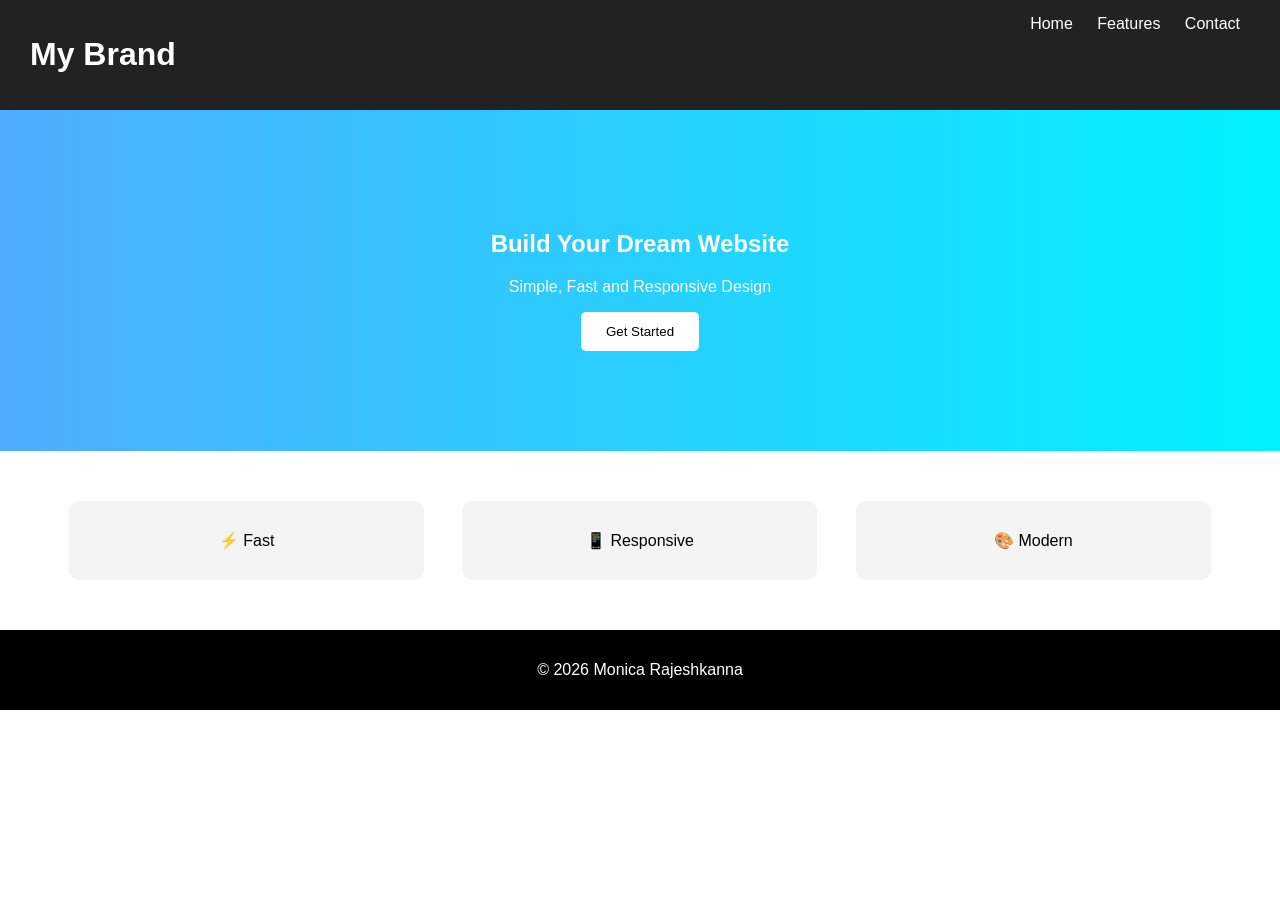
<file: Task1-LandingPage/index.html>
<!DOCTYPE html>
<html>
<head>
    <title>Landing Page</title>
    <link rel="stylesheet" href="style.css">
</head>
<body>

<header>
    <h1>My Brand</h1>
    <nav>
        <a href="#">Home</a>
        <a href="#">Features</a>
        <a href="#">Contact</a>
    </nav>
</header>

<section class="hero">
    <h2>Build Your Dream Website</h2>
    <p>Simple, Fast and Responsive Design</p>
    <button>Get Started</button>
</section>

<section class="features">
    <div class="card">⚡ Fast</div>
    <div class="card">📱 Responsive</div>
    <div class="card">🎨 Modern</div>
</section>

<footer>
    <p>© 2026 Monica Rajeshkanna</p>
</footer>

</body>
</html>
</file>
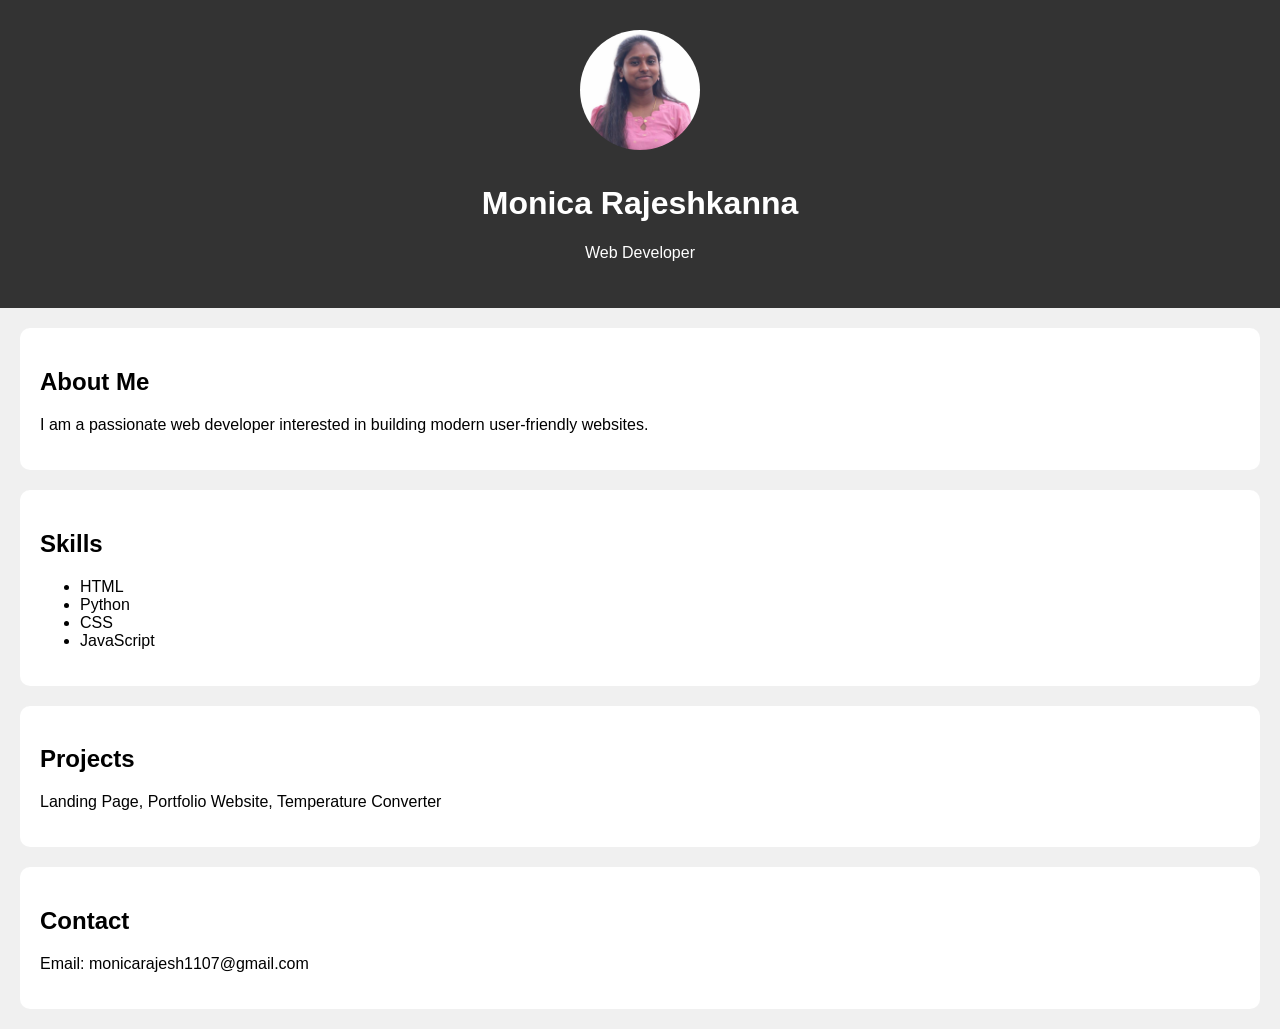
<file: Task2-Portfolio/index.html>
<!DOCTYPE html>
<html>
<head>
    <title>Portfolio</title>
    <link rel="stylesheet" href="style.css">
</head>
<body>

<header>
    <img src="myPhoto.jpeg" alt="myPhoto">
    <h1>Monica Rajeshkanna</h1>
    <p>Web Developer</p>
</header>

<section>
    <h2>About Me</h2>
    <p>I am a passionate web developer interested in building modern user-friendly websites.</p>
</section>

<section>
    <h2>Skills</h2>
    <ul>
        <li>HTML</li>
         <li>Python</li>
        <li>CSS</li>
        <li>JavaScript</li>
    </ul>
</section>

<section>
    <h2>Projects</h2>
    <p>Landing Page, Portfolio Website, Temperature Converter</p>
</section>

<section>
    <h2>Contact</h2>
    <p>Email: monicarajesh1107@gmail.com</p>
</section>

</body>
</html>
</file>
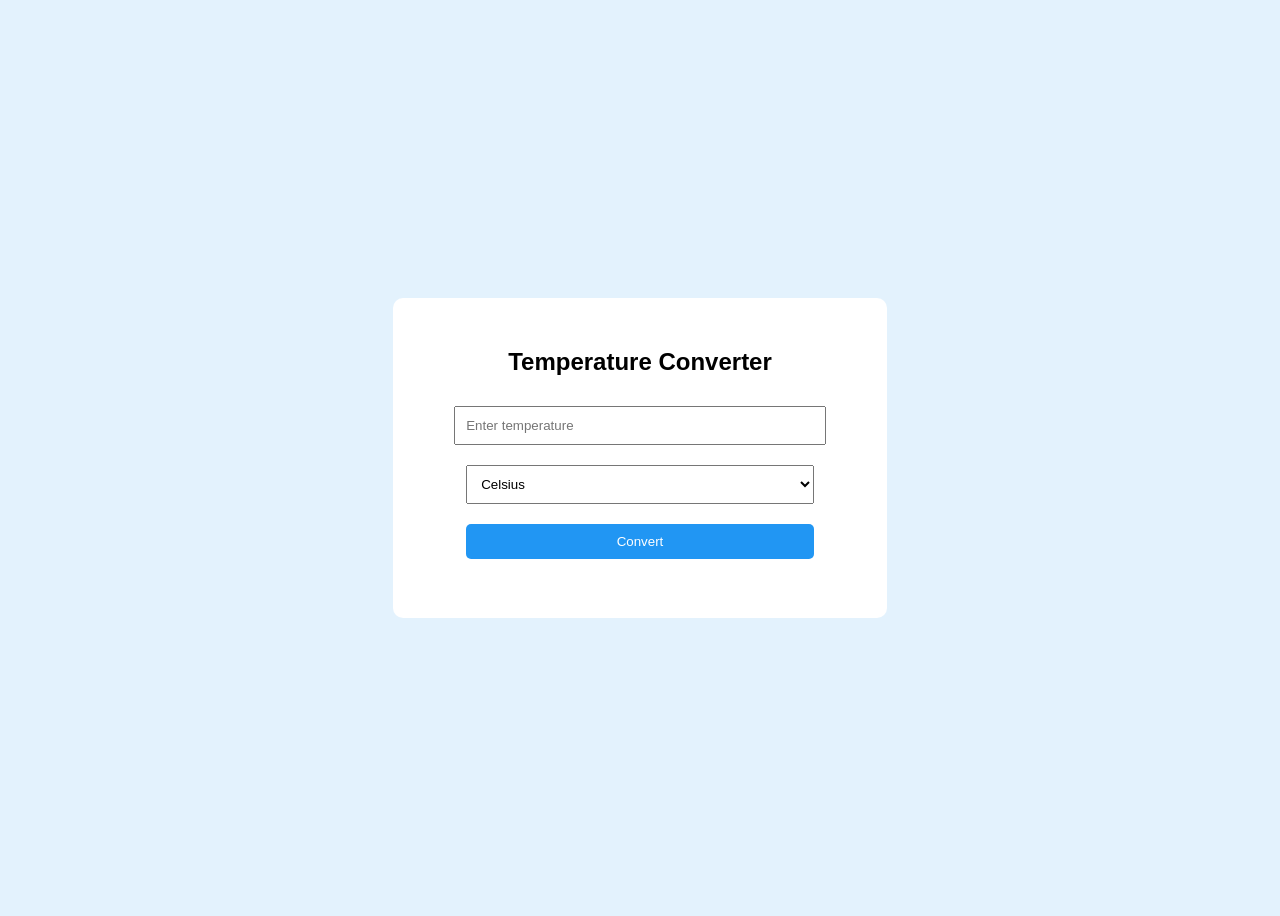
<file: Task3-TemperatureConvertor/index.html>
<!DOCTYPE html>
<html>
<head>
    <title>Temperature Converter</title>
    <link rel="stylesheet" href="style.css">
</head>
<body>

<div class="box">
    <h2>Temperature Converter</h2>

    <input type="number" id="temp" placeholder="Enter temperature">

    <select id="unit">
        <option value="c">Celsius</option>
        <option value="f">Fahrenheit</option>
    </select>

    <button onclick="convert()">Convert</button>

    <h3 id="result"></h3>
</div>

<script src="script.js"></script>

</body>
</html>
</file>
<file: Task1-LandingPage/style.css>
body {
    margin: 0;
    font-family: Arial;
}

/* Header */
header {
    display: flex;
    justify-content: space-between;
    background: #222;
    color: white;
    padding: 15px 30px;
}

nav a {
    color: white;
    margin: 0 10px;
    text-decoration: none;
}

/* Hero */
.hero {
    text-align: center;
    padding: 100px 20px;
    background: linear-gradient(to right, #4facfe, #00f2fe);
    color: white;
}

.hero button {
    padding: 12px 25px;
    border: none;
    border-radius: 5px;
    background: white;
    cursor: pointer;
}

/* Features */
.features {
    display: flex;
    justify-content: space-around;
    padding: 50px;
}

.card {
    background: #f4f4f4;
    padding: 30px;
    width: 25%;
    text-align: center;
    border-radius: 10px;
    transition: 0.3s;
}

.card:hover {
    transform: scale(1.05);
}

/* Footer */
footer {
    background: black;
    color: white;
    text-align: center;
    padding: 15px;
}
</file>
<file: Task2-Portfolio/style.css>
body {
    font-family: Arial;
    margin: 0;
    background: #f0f0f0;
}

header {
    text-align: center;
    background: #333;
    color: white;
    padding: 30px;
}

header img  {
    width: 120px;
    height: 120px;
    border-radius: 50%;
    object-fit: cover;
    margin-bottom: 10px;
}


section {
    background: white;
    margin: 20px;
    padding: 20px;
    border-radius: 10px;
}
</file>
<file: Task3-TemperatureConvertor/style.css>
body {
    display: flex;
    justify-content: center;
    align-items: center;
    height: 100vh;
    font-family: Arial;
    background: #e3f2fd;
}

.box {
    background: white;
    padding: 30px;
    border-radius: 10px;
    text-align: center;
}

input, select, button {
    margin: 10px;
    padding: 10px;
    width: 80%;
}
button {
    background: #2196f3;
    color: white;
    border: none;
    border-radius: 5px;
    cursor: pointer;
}

button:hover {
    background: #0b7dda;
}
</file>
